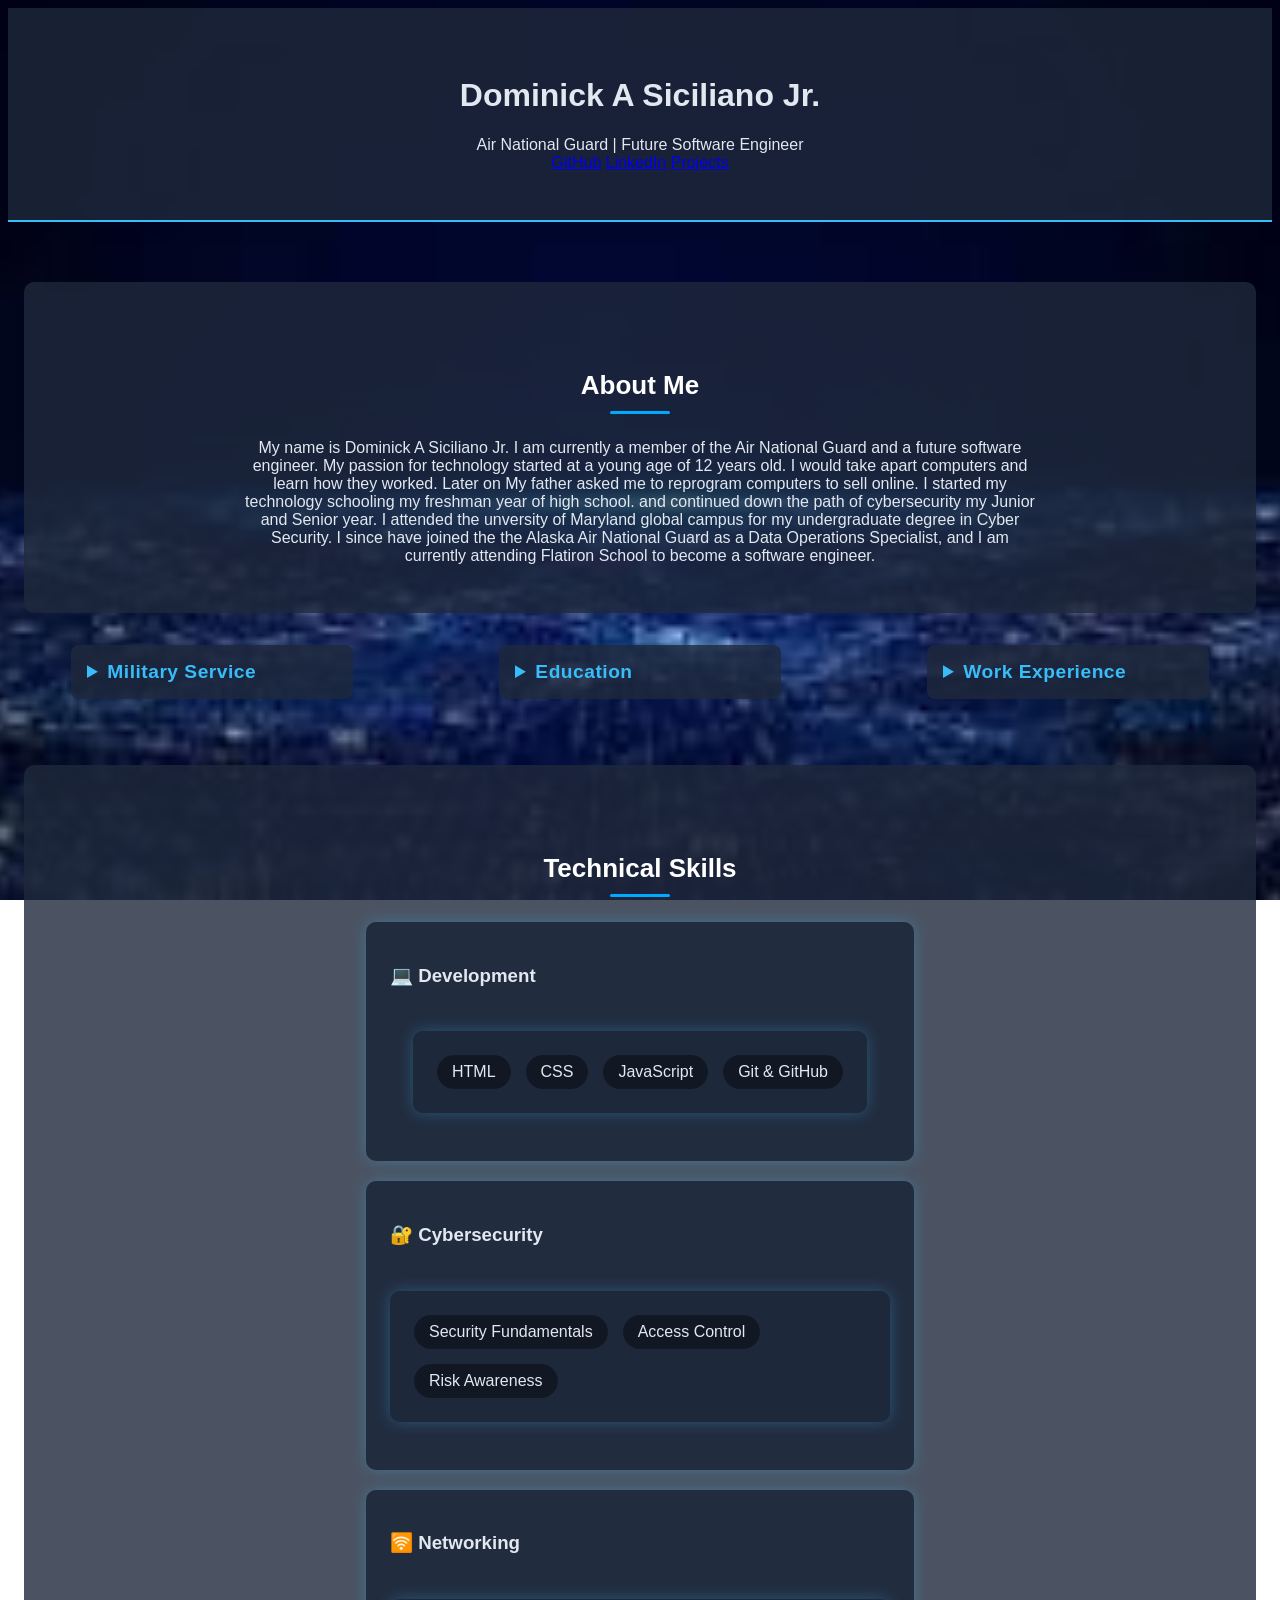
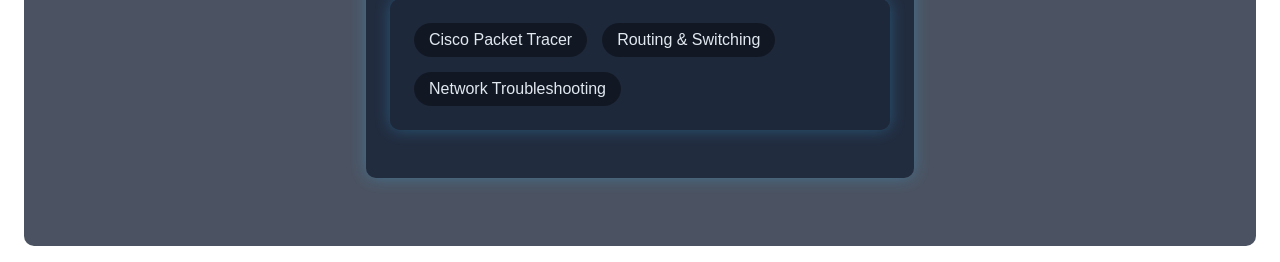
<file: index.html>
<!DOCTYPE html>
<html lang="en">

    <head>
        
        <meta charset="UTF-8">
        <title> Dominick A Siciliano Jr. Portfolio</title>
        <link rel="stylesheet" href="style.css">
        
    </head>

    <body>
<header>
    <h1>Dominick A Siciliano Jr.</h1>
    <p>Air National Guard | Future Software Engineer</p>
    <div class="socail-links">
        <a href="https://github.com/brotherhood1511-boop" target="_blank">GitHub</a>
        <a href="https://www.linkedin.com/in/dominick-siciliano-373989230?utm_source=share_via&utm_content=profile&utm_medium=member_ios" target="_blank">LinkedIn</a>
        <a href="Projects.html">Projects</a>
    </div>
</header>
<section>
    
    <h2>About Me</h2>
    <p>My name is Dominick A Siciliano Jr. I am currently a member of the Air National Guard and a future software engineer. 
    My passion for technology started at a young age of 12 years old. I would take apart computers and learn how they worked.
    Later on My father asked me to reprogram computers to sell online. I started my technology schooling my freshman year of high school.
    and continued down the path of cybersecurity my Junior and Senior year. I attended the unversity of Maryland global campus for my
    undergraduate degree in Cyber Security. I since have joined the the Alaska Air National Guard as a Data Operations Specialist, and I am currently
    attending Flatiron School to become a software engineer.
    </p>
</section>
<!--
<section class="timeline-section">
    <h2>My Journey</h2>
    
    <div class="timeline-wrapper">
    <div class="timeline-track">

        <div class ="timeline-item">
            <div class="timeline-dot"></div>
            <div class="timeline-content">
                <h3>09/2014</h3>
                <p>Attended Atlantic County Institute of Technology for one year of high school with a focus on Information Technology.</p>
            </div>
            </div>

            <div class ="timeline-item">
            <div class="timeline-dot"></div>
            <div class="timeline-content">
                <h3>08/2015</h3>
                <p>Moved to Maryland and attended Northern Highschool for General Studies</p>
            </div>
            </div>

            <div class ="timeline-item">
            <div class="timeline-dot"></div>
            <div class="timeline-content">
                <h3>08/2016</h3>
                <p>Attended Career and Technology Academy with a focus on Networking and Cybersecurity.</p>
            </div>
            </div>

             <div class ="timeline-item">
            <div class="timeline-dot"></div>
            <div class="timeline-content">
                <h3>06/2018</h3>
                <p>Graduated Highschool and Career and Technology Academy with a Highschool Diploma and a certificate in Networking and Cybersecurity.</p>
            </div>
            </div>

            <div class ="timeline-item">
            <div class="timeline-dot"></div>
            <div class="timeline-content">
                <h3>12/26/2018</h3>
                <p>Joined the Air National Guard as a Arament Systems Technician.</p>
            </div>
            </div>

            <div class ="timeline-item">
            <div class="timeline-dot"></div>
            <div class="timeline-content">
                <h3>10/2019</h3>
                <p>Attended Air force Basic Training</p>
            </div>
            </div>

            <div class ="timeline-item">
            <div class="timeline-dot"></div>
            <div class="timeline-content">
                <h3>12/2019</h3>
                <p>Completed Air Force Basic Training.</p>
            </div>
            </div>

            <div class ="timeline-item">
            <div class="timeline-dot"></div>
            <div class="timeline-content">
                <h3>01/2020</h3>
                <p>Attended Tech School For Armament Systems.</p>
            </div>
            </div>
            <div class ="timeline-item">
            <div class="timeline-dot"></div>
            <div class="timeline-content">
                <h3>06/2020</h3>
                <p>Completed Tech School For Armament Systems.</p>
            </div>
            </div>

            <div class ="timeline-item">
            <div class="timeline-dot"></div>
            <div class="timeline-content">
                <h3>01/2022</h3>
                <p>Attended University of Maryland Global Campus for one semester with a focus on Cybersecurity.</p>
            </div>
            </div>

            <div class ="timeline-item">
            <div class="timeline-dot"></div>
            <div class="timeline-content">
                <h3>06/2025</h3>
                <p>Switched to the Alaska Air National Guard for Data Management.</p>
            </div>
            </div>

            <div class ="timeline-item">
            <div class="timeline-dot"></div>
            <div class="timeline-content">
                <h3>03/2026</h3>
                <p>Attended Flatiron School for a software engineering bootcamp.</p>
            </div>
            </div>

        </div>
        </div>
        </section>
    -->
<div class="dropdown-row">
<details>
    <summary>Military Service</summary>

    <details>
        <summary>2W1X1F- Aircraft Armament Systems</summary>
        <p>
            12/26/2018-06/26/2025: Responsible for the maintenance and operation of aircraft armament systems, including the loading and unloading of munitions, as well as the inspection and repair of these systems to ensure they are in proper working order.
            Ensured all weapons systems were operational and met safety and mission requirements.
        </p>
    </details>

    <details>
        <summary>1D7X1K- Knowledge Management</summary>
        <p>
            06/27/2025-current: Responsible for managing and organizing information and data within the Air National Guard, including the development and implementation of knowledge management strategies and systems to improve efficiency and effectiveness.
            Managed and organized information and data to improve efficiency and effectiveness within the Air National Guard.
        </p>
    </details>
</details>

<details>
    <summary>Education</summary>

    <details>
        <summary>Alantic County Institute Of Technology</summary>
        <p>
            09/2014-06/2015: Completed one year of highschool with the focus on Information Technology, including coursework in computer hardware, and software.
        </p>
    </details>

    <details>
        <summary>Career and Technology Academy</summary>
        <p>
            09/2016-06/2018: Completed two years of highschool with the focus on Networking and Cybersecurity, including coursework in network security, and ethical hacking.
            Course work was focused on Cisco Networking and Cybersecurity.
        </p>
    </details>

    <details>
        <summary>University of Maryland Global Campus</summary>
        <p>
            01/05/2021-03/2021: Started and not finished an undergraduate degree in Cyber Security, including coursework in network security, ethical hacking, and cryptography.
        </p>
    </details>

    <details>
        <summary>Flatiron School</summary>
        <p>
            03/2026-01/2027: Enrolled in a software engineering bootcamp, including coursework in JavaScript, HTML, CSS, and React.
        </p>
    </details>
</details>

<details>
    <summary>Work Experience</summary>
    
        <details>
            <summary>DC Government</summary>

            <details>
        <summary>Security Assistant</summary>
        <p>
            06/2022-09/2024 Responsible for making sure Security forces members in the DC Air National Guard got paid, they had orders, and they met Medical, PT and training requirements for deployment.
        </p>
        </details>

        <details>
            <summary>Security Escort</summary>
            <p>
                10/2024-Current: Responsible for escorting contractors on to the flightline. Also responsible for contractors to get passes on base.
                Provide summaries of contractors work for the day.
            </p>
        </details>
    </details>
</details>
</div>

<section class="skills-section">
<h2>Technical Skills</h2>

<div class="skills-row">
<h3>💻 Development</h3>
<div class="skills-list">
<span>HTML</span>
<span>CSS</span>
<span>JavaScript</span>
<span>Git & GitHub</span>
</div>
</div>

<div class="skills-row">
<h3>🔐 Cybersecurity</h3>
<div class="skills-list">
<span>Security Fundamentals</span>
<span>Access Control</span>
<span>Risk Awareness</span>
</div>
</div>

<div class="skills-row">
<h3>🛜 Networking</h3>
<div class="skills-list">
<span>Cisco Packet Tracer</span>
<span>Routing & Switching</span>
<span>Network Troubleshooting</span>
</div>
</div>

</section>
</section>
<script src="script.js"></script>
    </body>
</html>
</file>
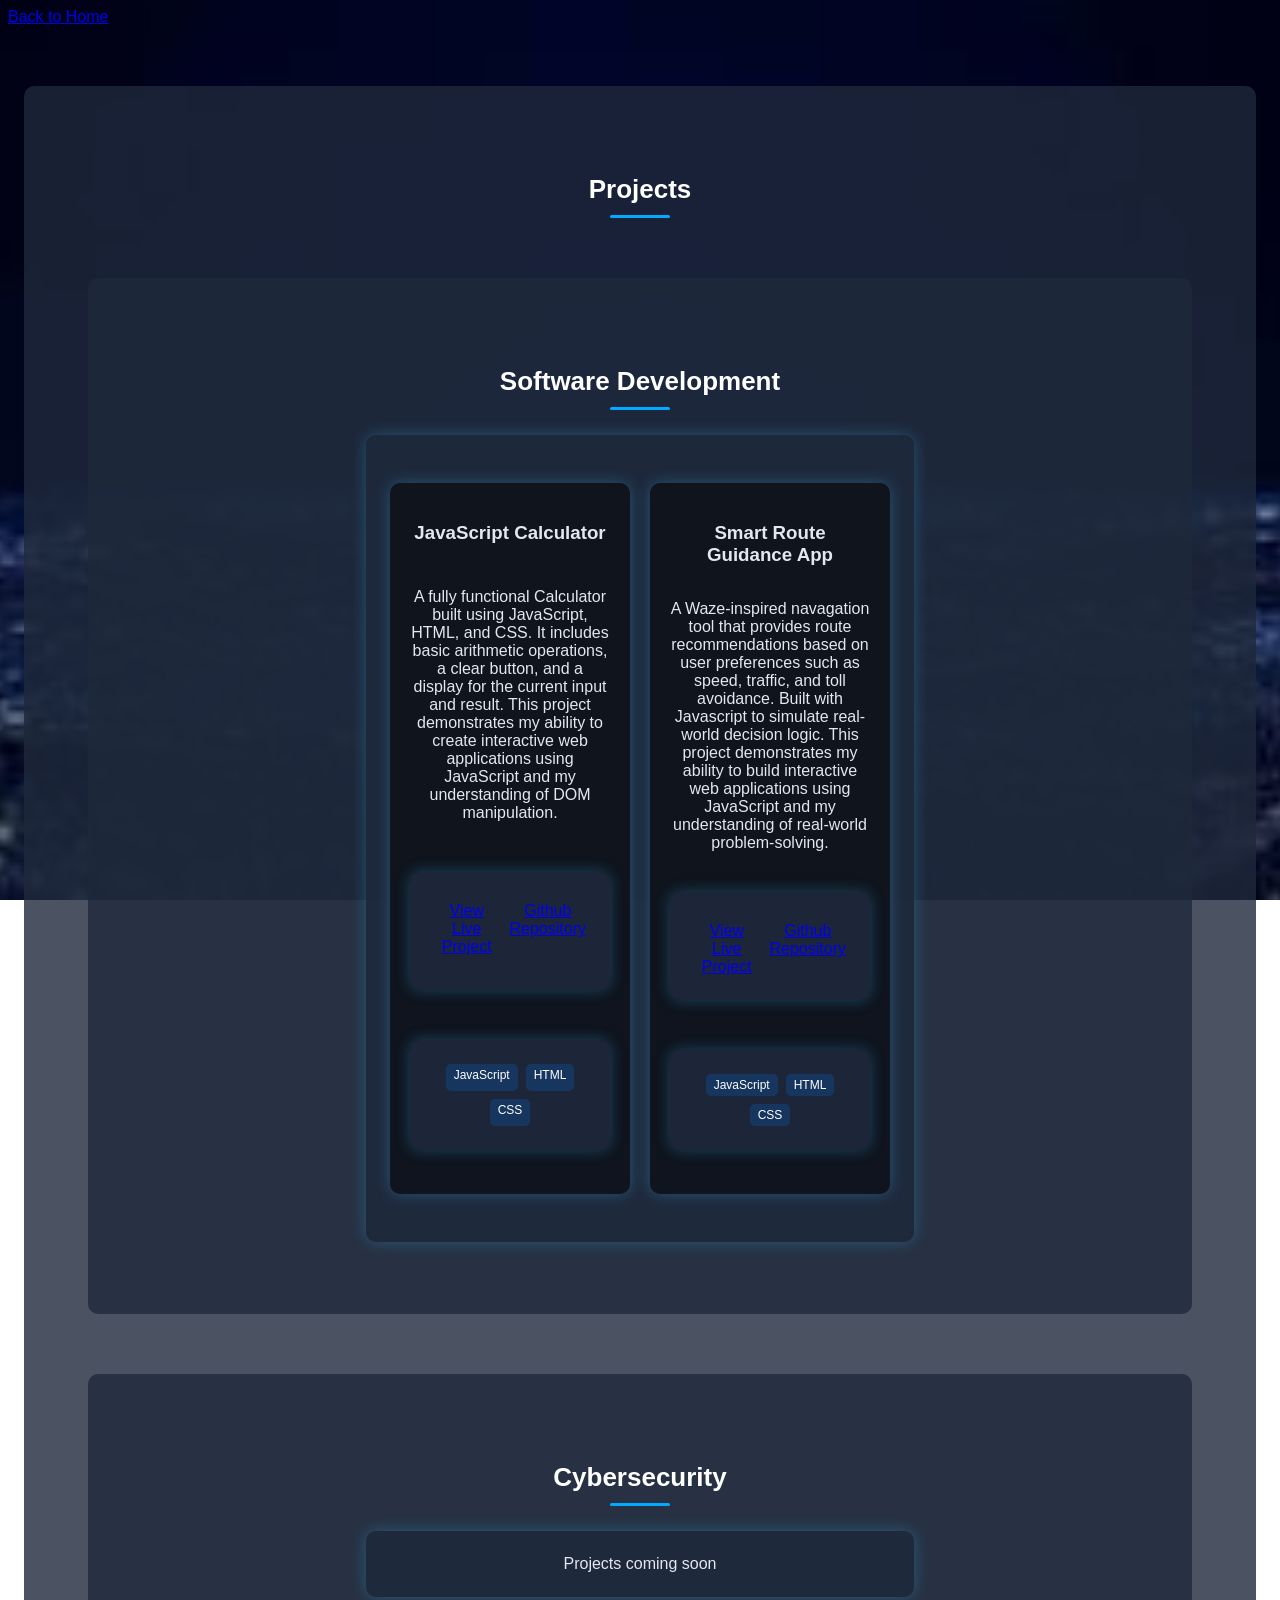
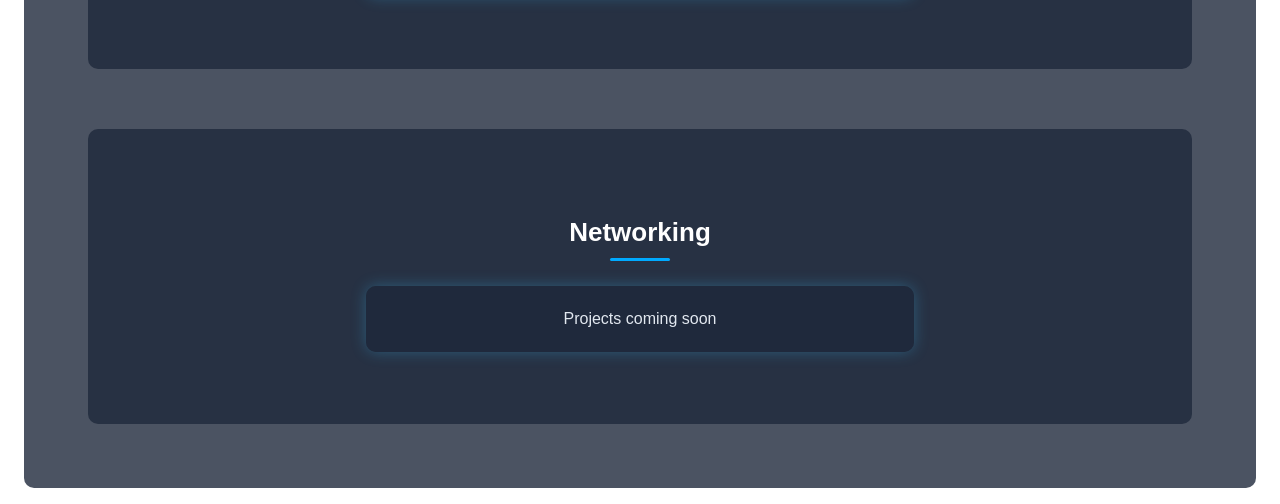
<file: Projects.html>
<!DOCTYPE html>
<html lang="en">
    <head>
        <meta charset="UTF-8">
        <title> Projects</title>
        <a href="index.html">Back to Home</a>
        <link rel="stylesheet" href="style.css">
    </head>

<body>
    <section>
    <h2>Projects</h2>

    <section class="fade-in">
        <h2>Software Development</h2>
    <div class="projects-container">
    <div class="project-card">
        <h3>JavaScript Calculator</h3>
        <p>
            A fully functional Calculator built using JavaScript, HTML, and CSS. It includes basic arithmetic operations, a clear button, and a display for the current input and result.
            This project demonstrates my ability to create interactive web applications using JavaScript and my understanding of DOM manipulation.
        </p>
        <div class="links">
        <a href="https://brotherhood1511-boop.github.io/Javascript-Calculator/" target="_blank">View Live Project</a>
        <a href="https://github.com/brotherhood1511-boop/Javascript-Calculator" target="_blank">Github Repository</a>
        </div>
        <div class="tags">
            <span class="tag">JavaScript</span>
            <span class="tag">HTML</span>
            <span class="tag">CSS</span>
        </div>
    </div>
    <div class="project-card">
        <h3>Smart Route Guidance App</h3>
        <p>
            A Waze-inspired navagation tool that provides route recommendations based
            on user preferences such as speed, traffic, and toll avoidance. Built with Javascript to simulate real-world decision logic.
            This project demonstrates my ability to build interactive web applications using JavaScript and my understanding of real-world problem-solving.
        </p>
        <div class="links">
        <a href="https://brotherhood1511-boop.github.io/Roadsignal-app/" target="_blank">View Live Project</a>
        <a href="https://github.com/brotherhood1511-boop/Roadsignal-app" target="_blank">Github Repository</a>
        </div>
        <div class="tags">
            <span class="tag">JavaScript</span>
            <span class="tag">HTML</span>
            <span class="tag">CSS</span>
        </div>
        </div>
        </div>
    </section>

    <section class="fade-in">
        <h2>Cybersecurity</h2>
        <div class="projects-container">
            <p>Projects coming soon</p>
            </div>
            </section>

    <section class="fade-in">
            <h2>Networking</h2>
        <div class="projects-container">
            <p>Projects coming soon</p>
            </div>
            </section>
    </div>
</section>
<script src="script.js"></script>
</body>
</html>
</file>
<file: style.css>
header {
    text-align: center;
    padding: 3rem;
background-color: rgba(30, 41, 59, 0.8);
border-bottom: 2px solid #38bdf8;
}
section {
    padding: 2rem;
}
h2{
    margin-bottom: 1rem;
}
p {
    max-width: 800px;
    margin: 0 auto;
}
section div {
    display: grid;
    gap: 1rem;
}
section {
    text-align: center;
    padding: 3rem;
    background-color: rgba(30, 41, 59, 0.8);
    margin: 1rem;
    border-radius: 10px;
}
section div {
    background-color: rgba(30, 41, 59, 0.9);
    border-radius: 10px;
    padding: 1.5rem;
    margin: 1.5rem auto;
    max-width: 500px;
    box-shadow: 0 0 15px rgba(56, 189, 248, 0.3);
}
body {
    background-color: #f4f4f4;
}
body {
    background: url("background.jpg") no-repeat center center fixed;
    background-size: cover;
    color: #e2e8f0;
    font-family: Arial, sans-serif;
}
details {
    margin: 1rem auto;
    max-width: 600px;
    background-color: rgba(30, 41, 59, 0.8);
    padding: 1rem;
    border-radius: 8px;
    cursor: pointer;
}
summary {
    font-weight: bold;
    font-size: 1.1rem;
    color: #38bdf8;
}
details p {
    margin-top: 0.5rem;
}
.dropdown-row {
    display: Flex;
    justify-content: center;
    gap: 20px;
    flex-wrap: wrap;
}
.dropdown-row details {
    width: 250px;
    transition: all 0.3 ease;
}
.dropdown-row details:hover {
    transform: translateY(-5px);
    box-shadow: 0 0 15px rgba(56, 189, 248, 0.6);
}
details[open] {
    box-shadow: 0 0 20px rgba(59, 189, 248, 0.4);
}
.dropdown-row summary {
    font-size: 1.2rem;
    letter-spacing: 0.5px;
}
.projects-container {
    display: flex;
    gap:20px;
    justify-content: center;
}
.project-card {
    background-color: rgba(0, 0, 0, 0.5);
    padding: 20px;
    width: 250px;
    border-radius: 10px;
    transition: transform 0.2s ease, box-shadow 0.2s ease;
}
.project-card:hover {
    transform: scale(1.05);
    box-shadow: 0 0 15px rgba(0, 0, 0, 0.7);
}
.skills-section {
margin-top: 50px;
text-align: center;
}

.skills-container {
width: 60%;
margin: auto;
}

.skill {
margin: 15px 0;
text-align: left;
}

.skill-bar {
background-color: #333;
border-radius: 10px;
overflow: hidden;
}

.skill-fill {
height: 10px;
width: 0;
transition: width 1s ease-in-out;
}
.skills-section {
margin-top: 50px;
text-align: center;
}

.skills-row {
margin: 20px auto;
width: 80%;
text-align: left;
}

.skills-list {
display: flex;
gap: 15px;
flex-wrap: wrap;
margin-top: 10px;
}

.skills-list span {
background-color: rgba(0,0,0,0.4);
padding: 8px 15px;
border-radius: 20px;
transition: transform 0.2s ease;
}

.skills-list span:hover {
transform: scale(1.1);
}
.skills-list span:hover {
transform: scale(1.1);
box-shadow: 0 0 10px rgba(0,191,255,0.6);
}

section {
    margin-top: 60px;
}

h2 {
    margin-top: 40px;
    margin-bottom: 25px;
    font-size: 26px;
    font-weight: 600;
    color: #ffffff;
    text-align: center;
    position: relative;
}

h2::after {
    content: "";
    display: block;
    width: 60px;
    height: 3px;
    background-color: #00aaff;
    margin: 10px auto 0;
    border-radius: 2px;
}

.coming-soon {
    text-align: center;
    opacity: 0.7;
    margin-bottom: 40px;
    font-style: italic; 
}
.tags {
    display: flex;
    justify-content: center;
    gap: 8px;
    margin-top: 12px;
    flex-wrap: wrap;
}
.tags span {
    background: rgba(0, 123, 255, 0.2);
    color: #ffffff;
    padding: 4px 8px;
    border-radius: 5px;
    font-size: 12px;
}
.tags {
    margin-top: 10px;
}
.tags span {
transition: all 0.2s ease;
}
.tags span:hover {
    background: #007bff;
    transform: scale(1.05);
}
.project-card a {
    display: block;
    margin-top: 6px;
}
.links {
    display: flex;
    justify-content: center;
    gap: 10px;
}
.project-card {
    transition: all 0.3s ease;
}
.project-card:hover {
    transform: translateY(-10px) scale(1.02);
    box-shadow: 0 0 30px rgba(0, 123, 255, 0.6);
}

.timeline-section {
padding: 60px 20px;
}

.timeline-section h2 {
text-align: center;
margin-bottom: 30px;
}

.timeline-wrapper {
width: 100%;
max-width: 100%;
overflow: hidden;
position: relative;
padding: 40px 0;
box-sizing: border-box;
}

.timeline-track {
display: flex;
align-items: center;
gap: 60px;
width: max-content;
position: relative;
left: 0;
margin: 0;
padding: 0 40px;
box-sizing: border-box;
}

.timeline-item {
position: relative;
width: 220px;
min-width: 220px;
flex: 0 0 220px;
text-align: center;
z-index: 1;
}

.timeline-dot {
width: 18px;
height: 18px;
background: #00bfff;
border-radius: 50%;
margin: 0 auto 20px auto;
position: relative;
z-index: 2;
box-shadow: 0 0 12px rgba(0, 191, 255, 0.8);
}

.timeline-content {
background: rgba(0, 0, 0, 0.75);
border: 1px solid rgba(0, 191, 255, 0.5);
border-radius: 12px;
padding: 14px;
min-height: 120px;
box-sizing: border-box;
position: relative;
z-index: 1;
}

.timeline-content h3 {
margin: 0 0 10px 0;
font-size: 0.95rem;
}

.timeline-content p {
margin: 0;
font-size: 0.8rem;
line-height: 1.4;
}

/* hide scrollbar if you later enable manual scroll */
.timeline-wrapper::-webkit-scrollbar {
display: none;
}

.timeline-wrapper {
scrollbar-width: none;
}
.timeline-wrapper {
    width:100%;
    overflow: hidden;
    position: relative;
    display: flex;
    justify-content: flex-start;
}
.timeline-wrapper,
.timeline-track {
    background: none !important;
    box-shadow: none !important;
    padding: 0 !important;
    margin: 0 !important;
}
@media (max-width: 768px) {
    .timeline-track {
        animation: none;
        transform: none !important;
    }
    .timeline-wrapper {
        overflow-x: auto;
    }
    .timeline-item {
        min-width: 85%;
    }
}
</file>
